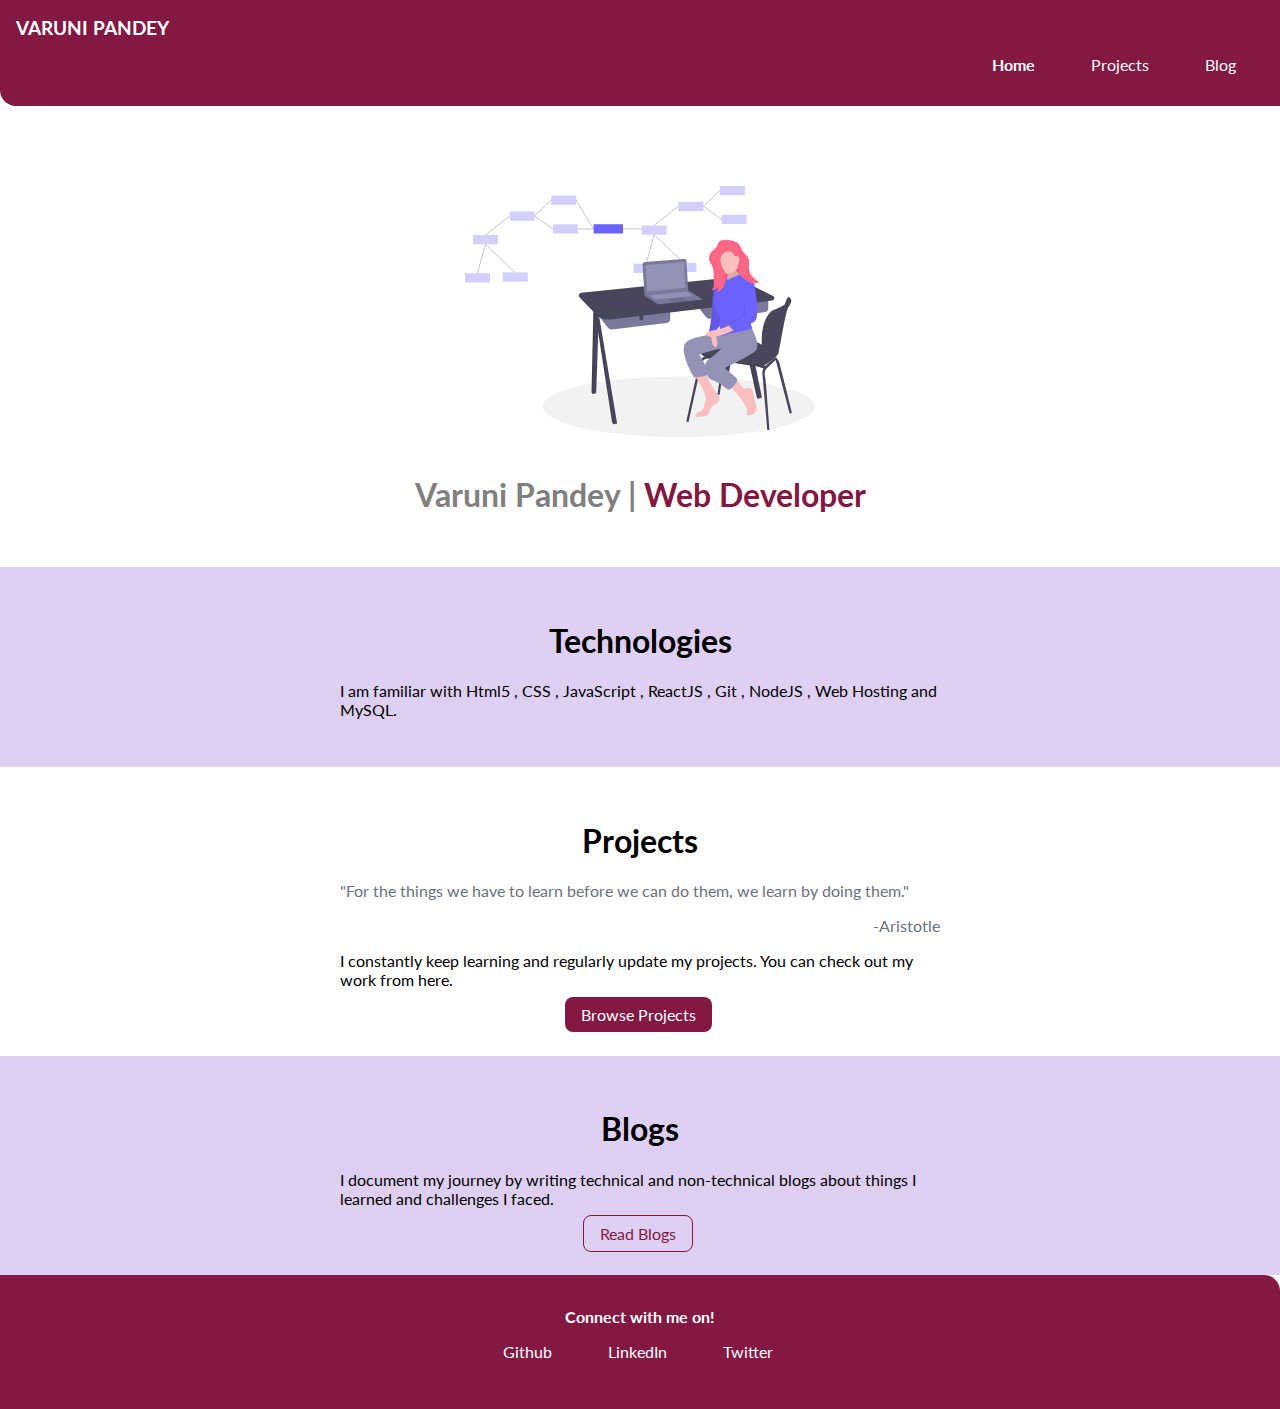
<file: index.html>
<!DOCTYPE html>
<html lang="en">

<head>
    <meta charset="UTF-8">
    <meta name="viewport" content="width=device-width, initial-scale=1.0">
    <meta http-equiv="X-UA-Compatible" content="ie=edge">
    <title>Home | Varuni Pandey</title>
    <link href="style.css" rel="stylesheet">
</head>

<body>
    <nav class="navigation container">
        <div class="nav-brand">VARUNI PANDEY</div>
        <ul class="list-no-bullet nav-pills">
            <li class="list-item-inline">
                <a class="link link-active" href="/index.html">Home</a>
            </li>
            <li class="list-item-inline">
                <a class="link" href="/projects.html">Projects</a>
            </li>
            <li class="list-item-inline">
                <a class="link" href="/blogs.html">Blog</a>
            </li>
        </ul>
    </nav>
    <header class="hero">
        <img class="hero-img" src="/images/software_engineer.svg">
        <h1 class="hero-heading">Varuni Pandey |
            <span class="hero-highlighted"> Web Developer </span>
        </h1>
    </header>
    <section class="section not-white">
        <div class="container container-center">
            <h1>Technologies</h1>
            <p>I am familiar with Html5 , CSS , JavaScript , ReactJS , Git , NodeJS , Web Hosting and MySQL.</p>
        </div>

    </section>
    <section class="section">
        <div class="container container-center">
            <h1>Projects</h1>
            <p class="quote"> "For the things we have to learn before we can do them, we learn by doing them." </p>
            <p class="quote-author">-Aristotle</p>
            <p>I constantly keep learning and regularly update my projects. You can check out my work from here.</p>
            <a class="link link-primary" href="/projects.html">Browse Projects</a>
        </div>

    </section>
    <section class="section not-white">
        <div class="container container-center">
            <h1>Blogs</h1>
            <p>I document my journey by writing technical and non-technical blogs about things I learned and challenges I faced.
                </p>
            <a class="link link-secondary" href="/blogs.html">Read Blogs</a>
        </div>

    </section>

    <footer class="footer">
        <div class="footer-header">
            Connect with me on!
        </div>
        <ul class="list-no-bullet">
            <li class="list-item-inline">
                <a class="link" href="https://github.com/varunipandey/"> Github</a>
            </li>
            <li class="list-item-inline">
                <a class="link" href="https://www.linkedin.com/in/varunipandey/"> LinkedIn</a>
            </li>
            <li class="list-item-inline">
                <a class="link" href="https://twitter.com/VaruniPandey32"> Twitter</a>
            </li>

        </ul>
    </footer>
</body>

</html>
</file>
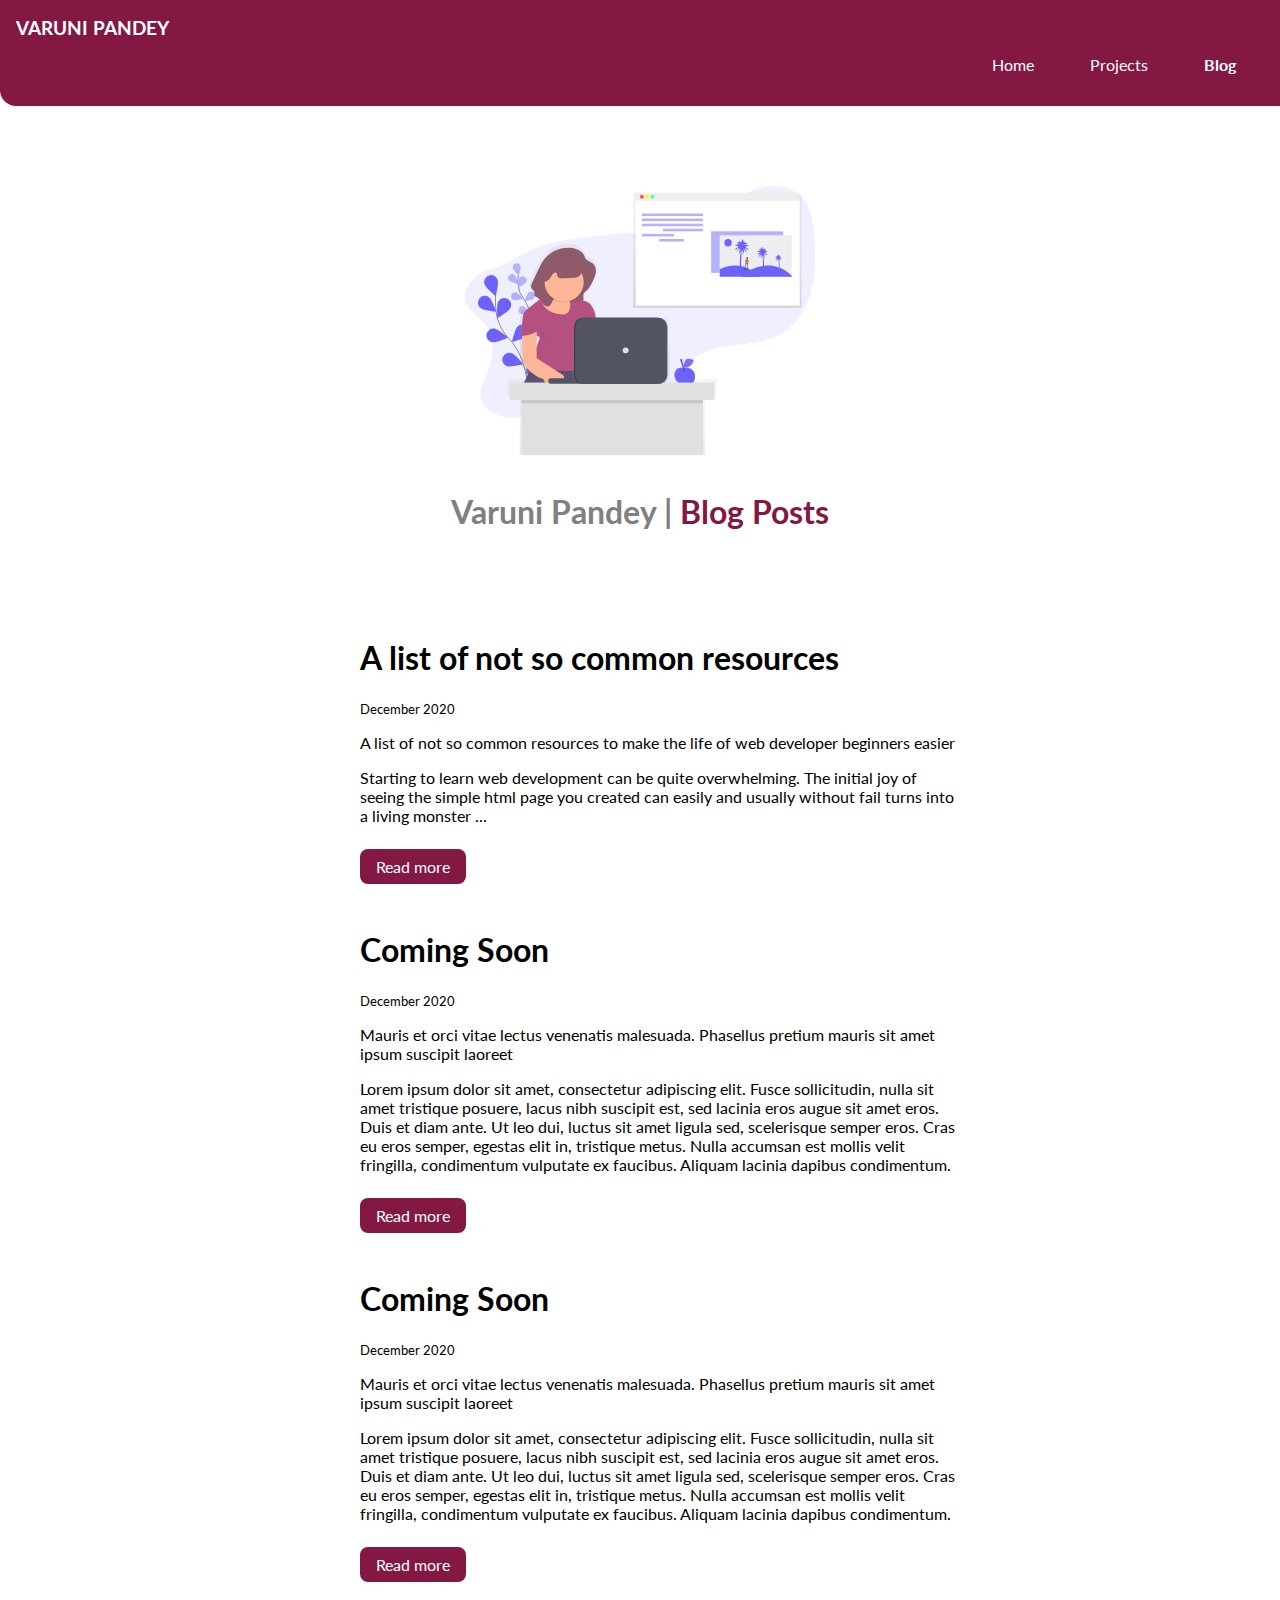
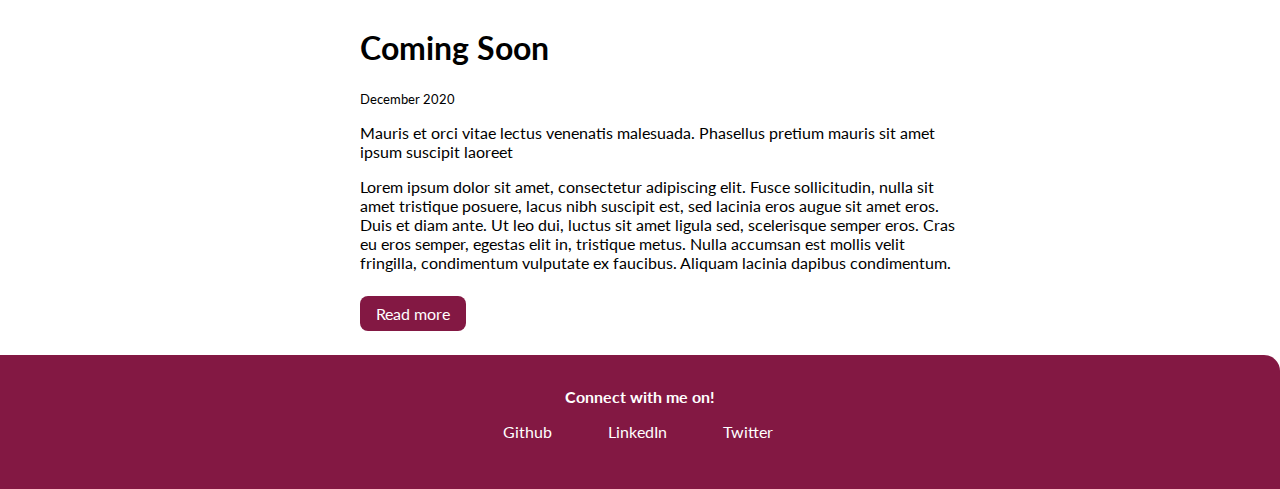
<file: blogs.html>
<!DOCTYPE html>
<html lang="en">

<head>
    <meta charset="UTF-8">
    <meta name="viewport" content="width=device-width, initial-scale=1.0">
    <meta http-equiv="X-UA-Compatible" content="ie=edge">
    <link href="style.css" rel="stylesheet">
    <title>Blogs</title>
</head>

<body>
    <nav class="navigation container">
        <div class="nav-brand">VARUNI PANDEY</div>
        <ul class="list-no-bullet nav-pills">
            <li class="list-item-inline">
                <a class="link" href="/index.html">Home</a>
            </li>
            <li class="list-item-inline">
                <a class="link" href="/projects.html">Projects</a>
            </li>
            <li class="list-item-inline">
                <a class="link link-active" href="/blogs.html">Blog</a>
            </li>
        </ul>
    </nav>
    <header class="hero">
        <img class="hero-img" src="/images/blogging.svg">
        <h1 class="hero-heading">Varuni Pandey |
            <span class="hero-highlighted"> Blog Posts </span>
        </h1>
    </header>


    <ul class="list-no-bullet">
        <li>
            <div class="container container-center space">
                <h1>A list of not so common resources</h1>
                <small>December 2020</small>
                <p> A list of not so common resources to make the life of web developer beginners easier </p>
                <p> Starting to learn web development can be quite overwhelming. The initial joy of seeing the simple html page
                    you created can easily and usually without fail turns into a living monster ...</p>

                <div class="margin-md">
                    <a class="link link-primary" href="/blogs/blogresources.html">Read more</a>
                </div>
            </div>

        </li>
        <li>
            <div class="container container-center space">
                <h1>Coming Soon</h1>
                <small>December 2020</small>
                <p> Mauris et orci vitae lectus venenatis malesuada. Phasellus pretium mauris sit amet ipsum suscipit laoreet
                    </p>
                <p> Lorem ipsum dolor sit amet, consectetur adipiscing elit. Fusce sollicitudin, nulla sit amet tristique posuere,
                    lacus nibh suscipit est, sed lacinia eros augue sit amet eros. Duis et diam ante. Ut leo dui, luctus
                    sit amet ligula sed, scelerisque semper eros. Cras eu eros semper, egestas elit in, tristique metus.
                    Nulla accumsan est mollis velit fringilla, condimentum vulputate ex faucibus. Aliquam lacinia dapibus
                    condimentum. </p>

                <div class="margin-md">
                    <a class="link link-primary" href="/">Read more</a>
                </div>
            </div>

        </li>
        <li>
            <div class="container container-center space">
                <h1>Coming Soon</h1>
                <small>December 2020</small>
                <p> Mauris et orci vitae lectus venenatis malesuada. Phasellus pretium mauris sit amet ipsum suscipit laoreet
                    </p>
                <p> Lorem ipsum dolor sit amet, consectetur adipiscing elit. Fusce sollicitudin, nulla sit amet tristique posuere,
                    lacus nibh suscipit est, sed lacinia eros augue sit amet eros. Duis et diam ante. Ut leo dui, luctus
                    sit amet ligula sed, scelerisque semper eros. Cras eu eros semper, egestas elit in, tristique metus.
                    Nulla accumsan est mollis velit fringilla, condimentum vulputate ex faucibus. Aliquam lacinia dapibus
                    condimentum. </p>

                <div class="margin-md">
                    <a class="link link-primary" href="/">Read more</a>
                </div>
            </div>

        </li>
        <li>
            <div class="container container-center space">
                <h1>Coming Soon</h1>
                <small>December 2020</small>
                <p> Mauris et orci vitae lectus venenatis malesuada. Phasellus pretium mauris sit amet ipsum suscipit laoreet
                    </p>
                <p> Lorem ipsum dolor sit amet, consectetur adipiscing elit. Fusce sollicitudin, nulla sit amet tristique posuere,
                    lacus nibh suscipit est, sed lacinia eros augue sit amet eros. Duis et diam ante. Ut leo dui, luctus
                    sit amet ligula sed, scelerisque semper eros. Cras eu eros semper, egestas elit in, tristique metus.
                    Nulla accumsan est mollis velit fringilla, condimentum vulputate ex faucibus. Aliquam lacinia dapibus
                    condimentum. </p>

                <div class="margin-md">
                    <a class="link link-primary" href="/">Read more</a>
                </div>
            </div>

        </li>
    </ul>



    <footer class="footer">
        <div class="footer-header">
            Connect with me on!
        </div>
        <ul class="list-no-bullet">
            <li class="list-item-inline">
                <a class="link" href="https://github.com/varunipandey/"> Github</a>
            </li>
            <li class="list-item-inline">
                <a class="link" href="https://www.linkedin.com/in/varunipandey/"> LinkedIn</a>
            </li>
            <li class="list-item-inline">
                <a class="link" href="https://twitter.com/VaruniPandey32"> Twitter</a>
            </li>

        </ul>
    </footer>
</body>

</html>
</file>
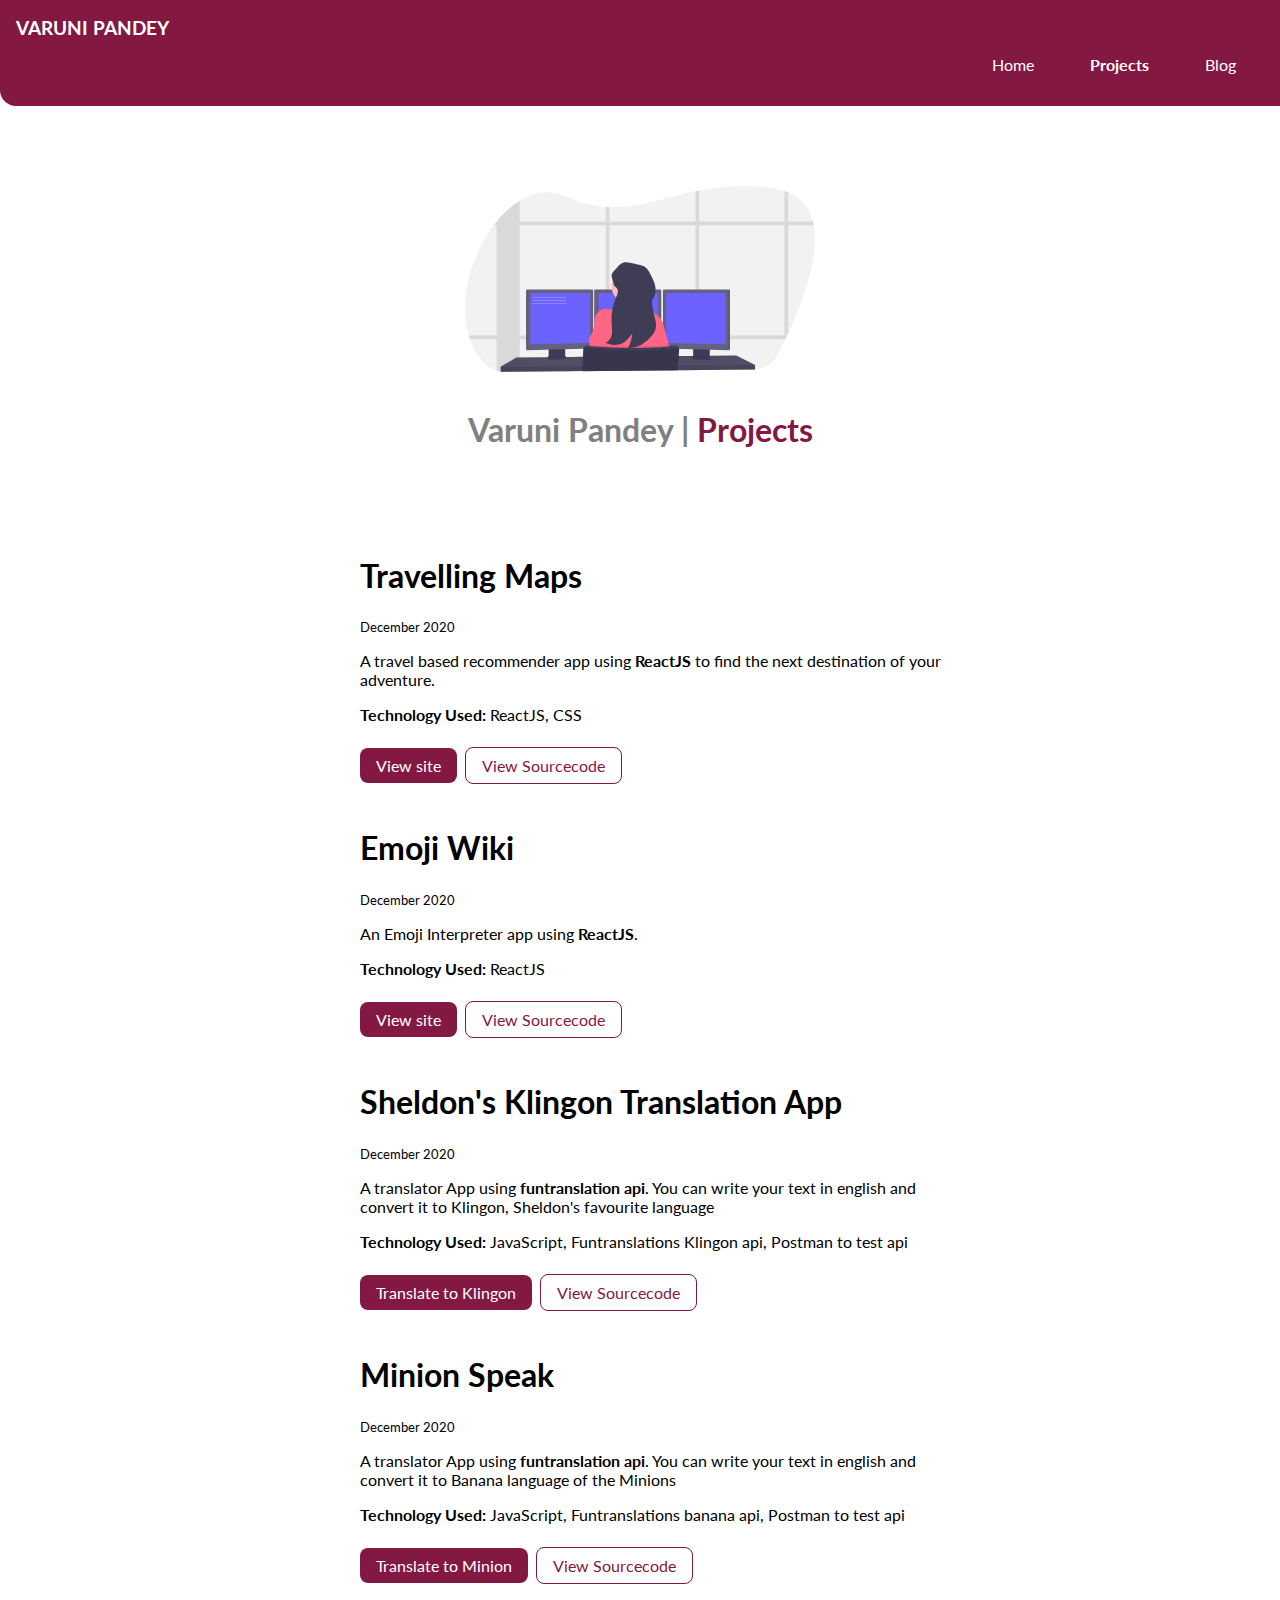
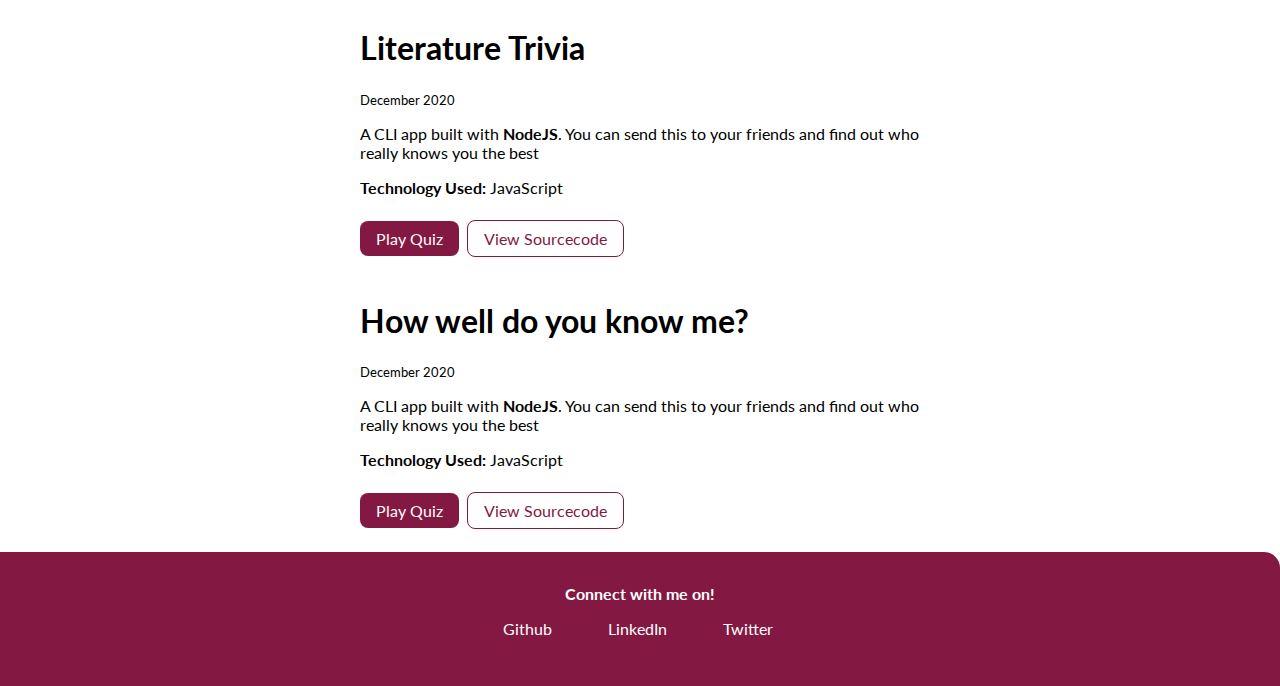
<file: projects.html>
<!DOCTYPE html>
<html lang="en">

<head>
    <meta charset="UTF-8">
    <meta name="viewport" content="width=device-width, initial-scale=1.0">
    <meta http-equiv="X-UA-Compatible" content="ie=edge">
    <link href="style.css" rel="stylesheet">
    <title>Projects</title>
</head>

<body>
    <nav class="navigation container">
        <div class="nav-brand">VARUNI PANDEY</div>
        <ul class="list-no-bullet nav-pills">
            <li class="list-item-inline">
                <a class="link" href="/index.html">Home</a>
            </li>
            <li class="list-item-inline">
                <a class="link link-active" href="/projects.html">Projects</a>
            </li>
            <li class="list-item-inline">
                <a class="link" href="/blogs.html">Blog</a>
            </li>
        </ul>
    </nav>
    <header class="hero">
        <img class="hero-img" src="/images/programmer.svg">
        <h1 class="hero-heading">Varuni Pandey |
            <span class="hero-highlighted"> Projects </span>
        </h1>
    </header>

    <ul class="list-no-bullet">
        <li>
            <div class="container container-center space">
                <h1>Travelling Maps</h1>
                <small>December 2020</small>
                <p> A travel based recommender app using
                    <strong>ReactJS</strong> to find the next destination of your adventure. </p>
                <p>
                    <strong>Technology Used: </strong> ReactJS, CSS</p>
                <div class="margin-md">
                    <a class="link link-primary" href="https://234zt.csb.app/">View site</a>
                    <a class="link link-secondary" href="https://github.com/varunipandey/travellingmaps">View Sourcecode</a>
                </div>
            </div>

        </li>
        <li>
            <div class="container container-center space">
                <h1>Emoji Wiki</h1>
                <small>December 2020</small>
                <p> An Emoji Interpreter app using
                    <strong>ReactJS</strong>. </p>
                <p>
                    <strong>Technology Used: </strong> ReactJS</p>
                <div class="margin-md">
                    <a class="link link-primary" href="https://hz9l2.csb.app/">View site</a>
                    <a class="link link-secondary" href="https://github.com/varunipandey/emoji-wiki">View Sourcecode</a>
                </div>
            </div>

        </li>
        <li>
            <div class="container container-center space">
                <h1>Sheldon's Klingon Translation App</h1>
                <small>December 2020</small>
                <p> A translator App using
                    <strong>funtranslation api</strong>. You can write your text in english and convert it to Klingon, Sheldon's
                    favourite language </p>
                <p>
                    <strong>Technology Used: </strong> JavaScript, Funtranslations Klingon api, Postman to test api</p>
                <div class="margin-md">
                    <a class="link link-primary" href="https://sheldons-klingon.netlify.app/">Translate to Klingon</a>
                    <a class="link link-secondary" href="https://github.com/varunipandey/klingon-translation">View Sourcecode</a>
                </div>
            </div>

        </li>
        <li>
            <div class="container container-center space">
                <h1>Minion Speak</h1>
                <small>December 2020</small>
                <p> A translator App using
                    <strong>funtranslation api</strong>. You can write your text in english and convert it to Banana language of
                    the Minions </p>
                <p>
                    <strong>Technology Used: </strong> JavaScript, Funtranslations banana api, Postman to test api</p>
                <div class="margin-md">
                    <a class="link link-primary" href="https://minion-talk-translation.netlify.app">Translate to Minion</a>
                    <a class="link link-secondary" href="https://github.com/varunipandey/lesson-three-banana">View Sourcecode</a>
                </div>
            </div>

        </li>
        <li>
            <div class="container container-center space">
                <h1>Literature Trivia</h1>
                <small>December 2020</small>
                <p> A CLI app built with
                    <strong>NodeJS</strong>. You can send this to your friends and find out who really knows you the best</p>
                <p>
                    <strong>Technology Used: </strong> JavaScript</p>
                <div class="margin-md">
                    <a class="link link-primary" href="https://repl.it/@VaruniPandey/ngc01h?embed=1&output=1">Play Quiz</a>
                    <a class="link link-secondary" href="https://repl.it/@VaruniPandey/ngc01h#index.js">View Sourcecode</a>
                </div>
            </div>

        </li>
        <li>
            <div class="container container-center space">
                <h1>How well do you know me?</h1>
                <small>December 2020</small>
                <p> A CLI app built with
                    <strong>NodeJS</strong>. You can send this to your friends and find out who really knows you the best</p>
                <p>
                    <strong>Technology Used: </strong> JavaScript</p>
                <div class="margin-md">
                    <a class="link link-primary" href="https://repl.it/@VaruniPandey/ngc01g?embed=1&output=1">Play Quiz</a>
                    <a class="link link-secondary" href="https://repl.it/@VaruniPandey/ngc01g#index.js">View Sourcecode</a>
                </div>
            </div>

        </li>

    </ul>

    <footer class="footer">
        <div class="footer-header">
            Connect with me on!
        </div>
        <ul class="list-no-bullet">
            <li class="list-item-inline">
                <a class="link" href="https://github.com/varunipandey/"> Github</a>
            </li>
            <li class="list-item-inline">
                <a class="link" href="https://www.linkedin.com/in/varunipandey/"> LinkedIn</a>
            </li>
            <li class="list-item-inline">
                <a class="link" href="https://twitter.com/VaruniPandey32"> Twitter</a>
            </li>

        </ul>
    </footer>
</body>

</html>
</file>
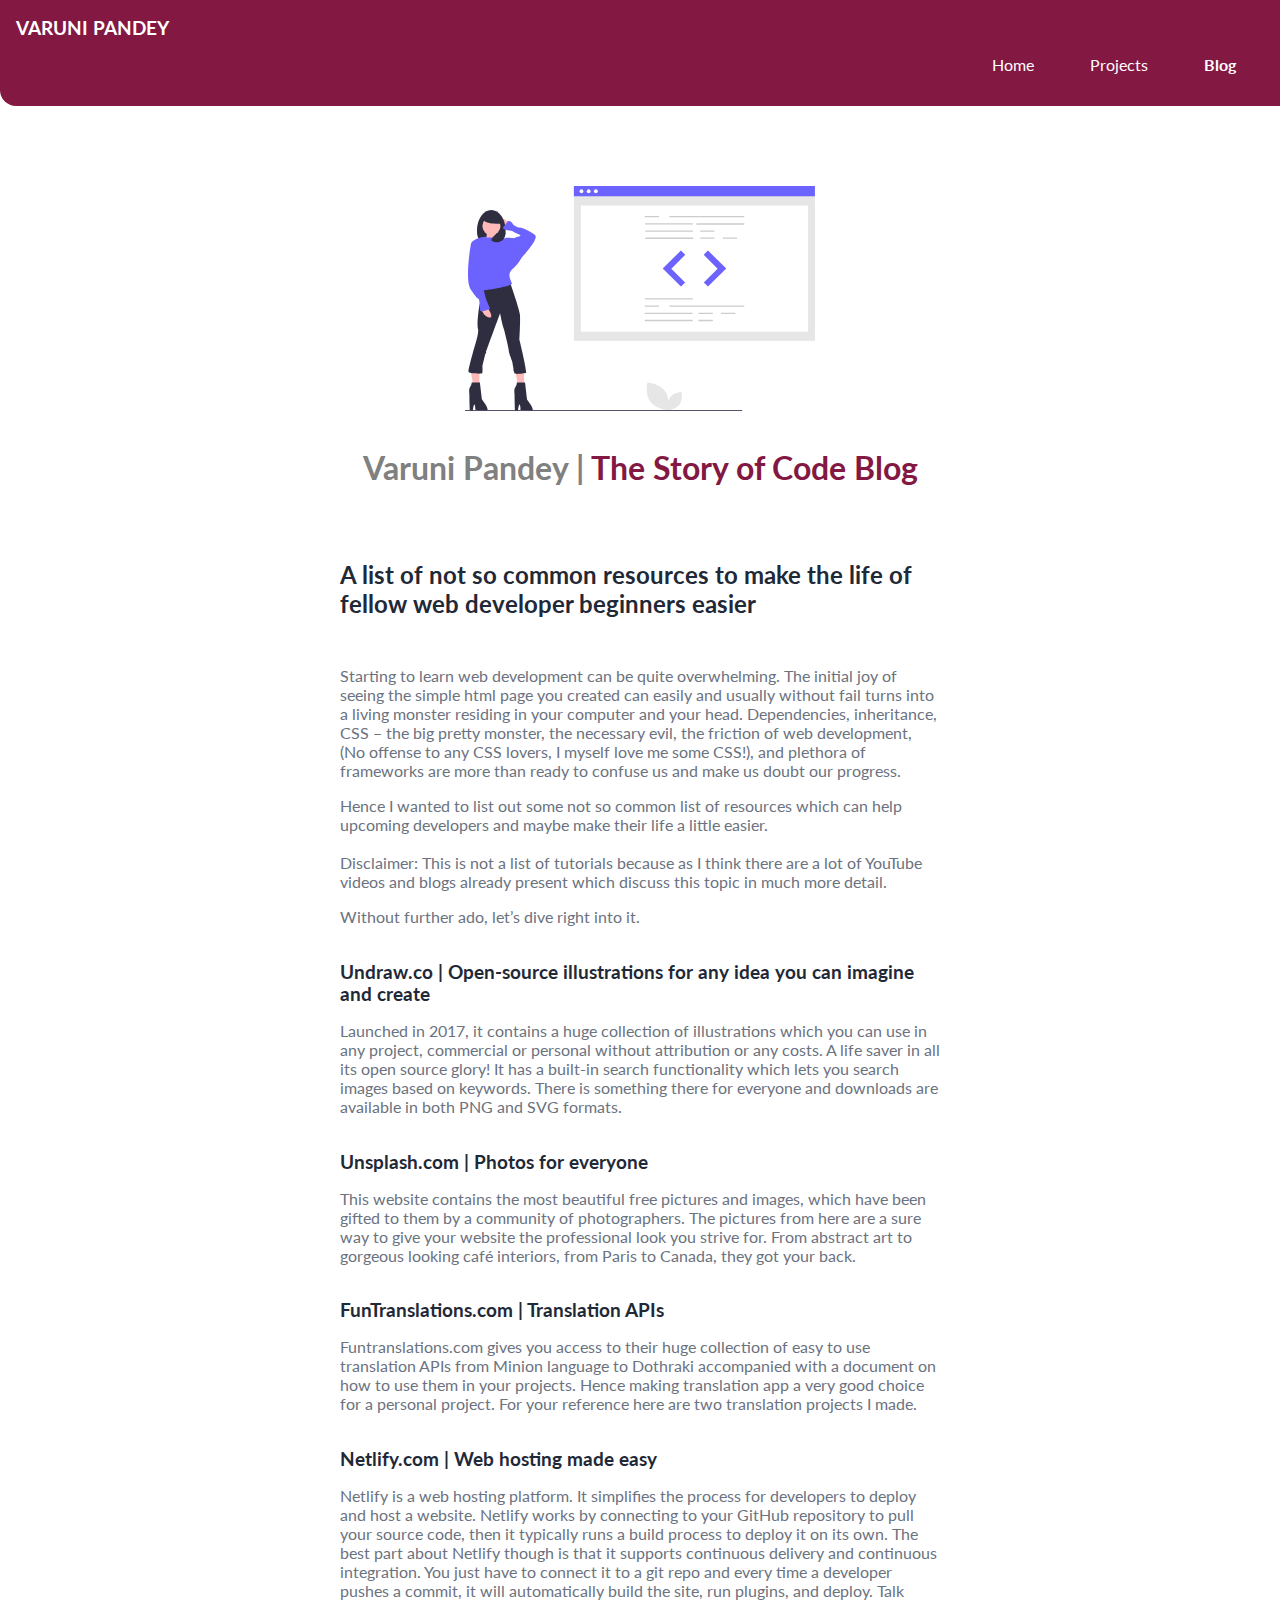
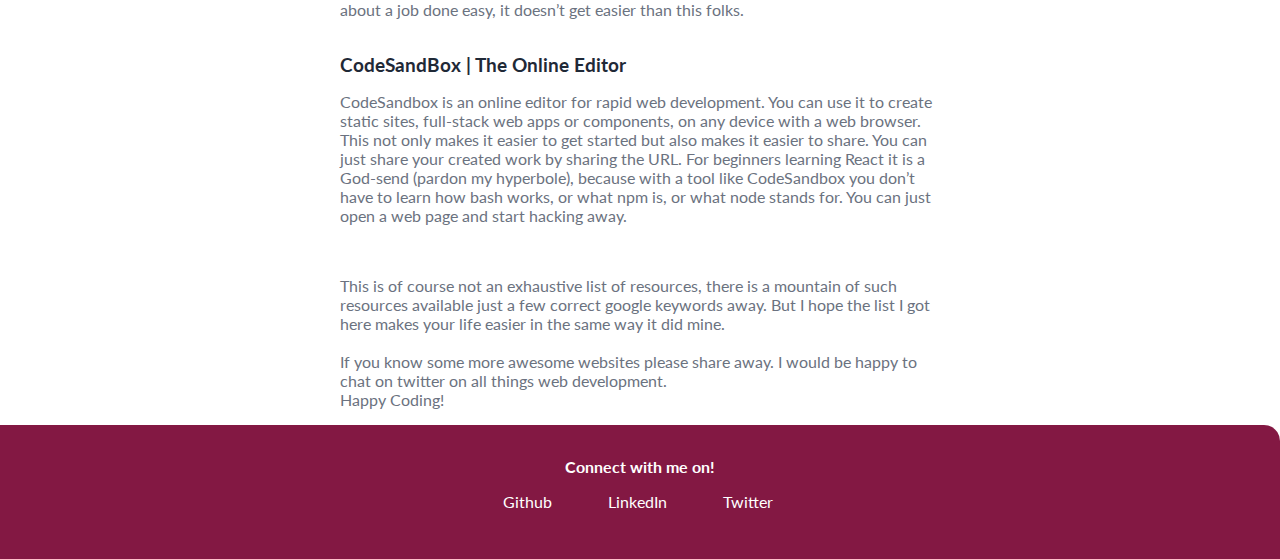
<file: blogs/blogresources.html>
<!DOCTYPE html>
<html lang="en">

<head>
    <meta charset="UTF-8">
    <meta name="viewport" content="width=device-width, initial-scale=1.0">
    <meta http-equiv="X-UA-Compatible" content="ie=edge">
    <link href="../style.css" rel="stylesheet">
    <title>Blog Post</title>
</head>

<body>
    <nav class="navigation container">
        <div class="nav-brand">VARUNI PANDEY</div>
        <ul class="list-no-bullet nav-pills">
            <li class="list-item-inline">
                <a class="link" href="/index.html">Home</a>
            </li>
            <li class="list-item-inline">
                <a class="link" href="/projects.html">Projects</a>
            </li>
            <li class="list-item-inline">
                <a class="link link-active" href="/blogs.html">Blog</a>
            </li>
        </ul>
    </nav>
    <header class="hero">
        <img class="hero-img" src="/images/proud_coder.svg">
        <h1 class="hero-heading">Varuni Pandey |
            <span class="hero-highlighted"> The Story of Code Blog </span>
        </h1>
    </header>

    <div class="container container-center">
        <h2 class="blog-post-heading"> A list of not so common resources to make the life of fellow web developer beginners easier </h2>
        <p class="blog-para">
            Starting to learn web development can be quite overwhelming. The initial joy of seeing the simple html page you created can
            easily and usually without fail turns into a living monster residing in your computer and your head. Dependencies,
            inheritance, CSS – the big pretty monster, the necessary evil, the friction of web development, (No offense
            to any CSS lovers, I myself love me some CSS!), and plethora of frameworks are more than ready to confuse us
            and make us doubt our progress.
        </p>
        <p class="blog-para">
            Hence I wanted to list out some not so common list of resources which can help upcoming developers and maybe make their life
            a little easier.
            <br>
            <br> Disclaimer: This is not a list of tutorials because as I think there are a lot of YouTube videos and blogs already
            present which discuss this topic in much more detail.

        </p>
        <p class="blog-para"> Without further ado, let’s dive right into it. </p>

        <h3 class="blog-para-heading">Undraw.co | Open-source illustrations for any idea you can imagine and create</h3>
        <p class="blog-para"> Launched in 2017, it contains a huge collection of illustrations which you can use in any project, commercial or
            personal without attribution or any costs. A life saver in all its open source glory! It has a built-in search
            functionality which lets you search images based on keywords. There is something there for everyone and downloads
            are available in both PNG and SVG formats.
        </p>

        <h3 class="blog-para-heading">Unsplash.com | Photos for everyone </h3>
        <p class="blog-para"> This website contains the most beautiful free pictures and images, which have been gifted to them by a community of photographers. The pictures from here are a sure way to give your website the professional look you strive for. From abstract art to gorgeous looking café interiors, from Paris to Canada, they got your back.
        </p>

        <h3 class="blog-para-heading">FunTranslations.com | Translation APIs </h3>
        <p class="blog-para"> Funtranslations.com gives you access to their huge collection of easy to use translation APIs from Minion language to Dothraki accompanied with a document on how to use them in your projects. Hence making translation app a very good choice for a personal project.  For your reference here are two translation projects I made. 
        </p>

        <h3 class="blog-para-heading">Netlify.com | Web hosting made easy  </h3>
        <p class="blog-para"> Netlify is a web hosting platform. It simplifies the process for developers to deploy and host a website. Netlify works by connecting to your GitHub repository to pull your source code, then it typically runs a build process to deploy it on its own. The best part about Netlify though is that it supports continuous delivery and continuous integration. You just have to connect it to a git repo and every time a developer pushes a commit, it will automatically build the site, run plugins, and deploy. Talk about a job done easy, it doesn’t get easier than this folks. 
        </p>

        <h3 class="blog-para-heading">CodeSandBox | The Online Editor </h3>
        <p class="blog-para"> CodeSandbox is an online editor for rapid web development. You can use it to create static sites, full-stack web apps or components, on any device with a web browser. This not only makes it easier to get started but also makes it easier to share. You can just share your created work by sharing the URL. For beginners learning React it is a God-send (pardon my hyperbole), because with a tool like CodeSandbox you don’t have to learn how bash works, or what npm is, or what node stands for. You can just open a web page and start hacking away. 
        </p>
        <br>
        <p class="blog-para">This is of course not an exhaustive list of resources, there is a mountain of such resources available just a few correct google keywords away.  But I hope the list I got here makes your life easier in the same way it did mine. <br><br>
                If you know some more awesome websites please share away. I would be happy to chat on twitter on all things web development. <br>
                Happy Coding! 
                
            </p>

    </div>

    <footer class="footer">
        <div class="footer-header">
            Connect with me on!
        </div>
        <ul class="list-no-bullet">
            <li class="list-item-inline">
                <a class="link" href="https://github.com/varunipandey/"> Github</a>
            </li>
            <li class="list-item-inline">
                <a class="link" href="https://www.linkedin.com/in/varunipandey/"> LinkedIn</a>
            </li>
            <li class="list-item-inline">
                <a class="link" href="https://twitter.com/VaruniPandey32"> Twitter</a>
            </li>

        </ul>
    </footer>
</body>

</html>
</file>
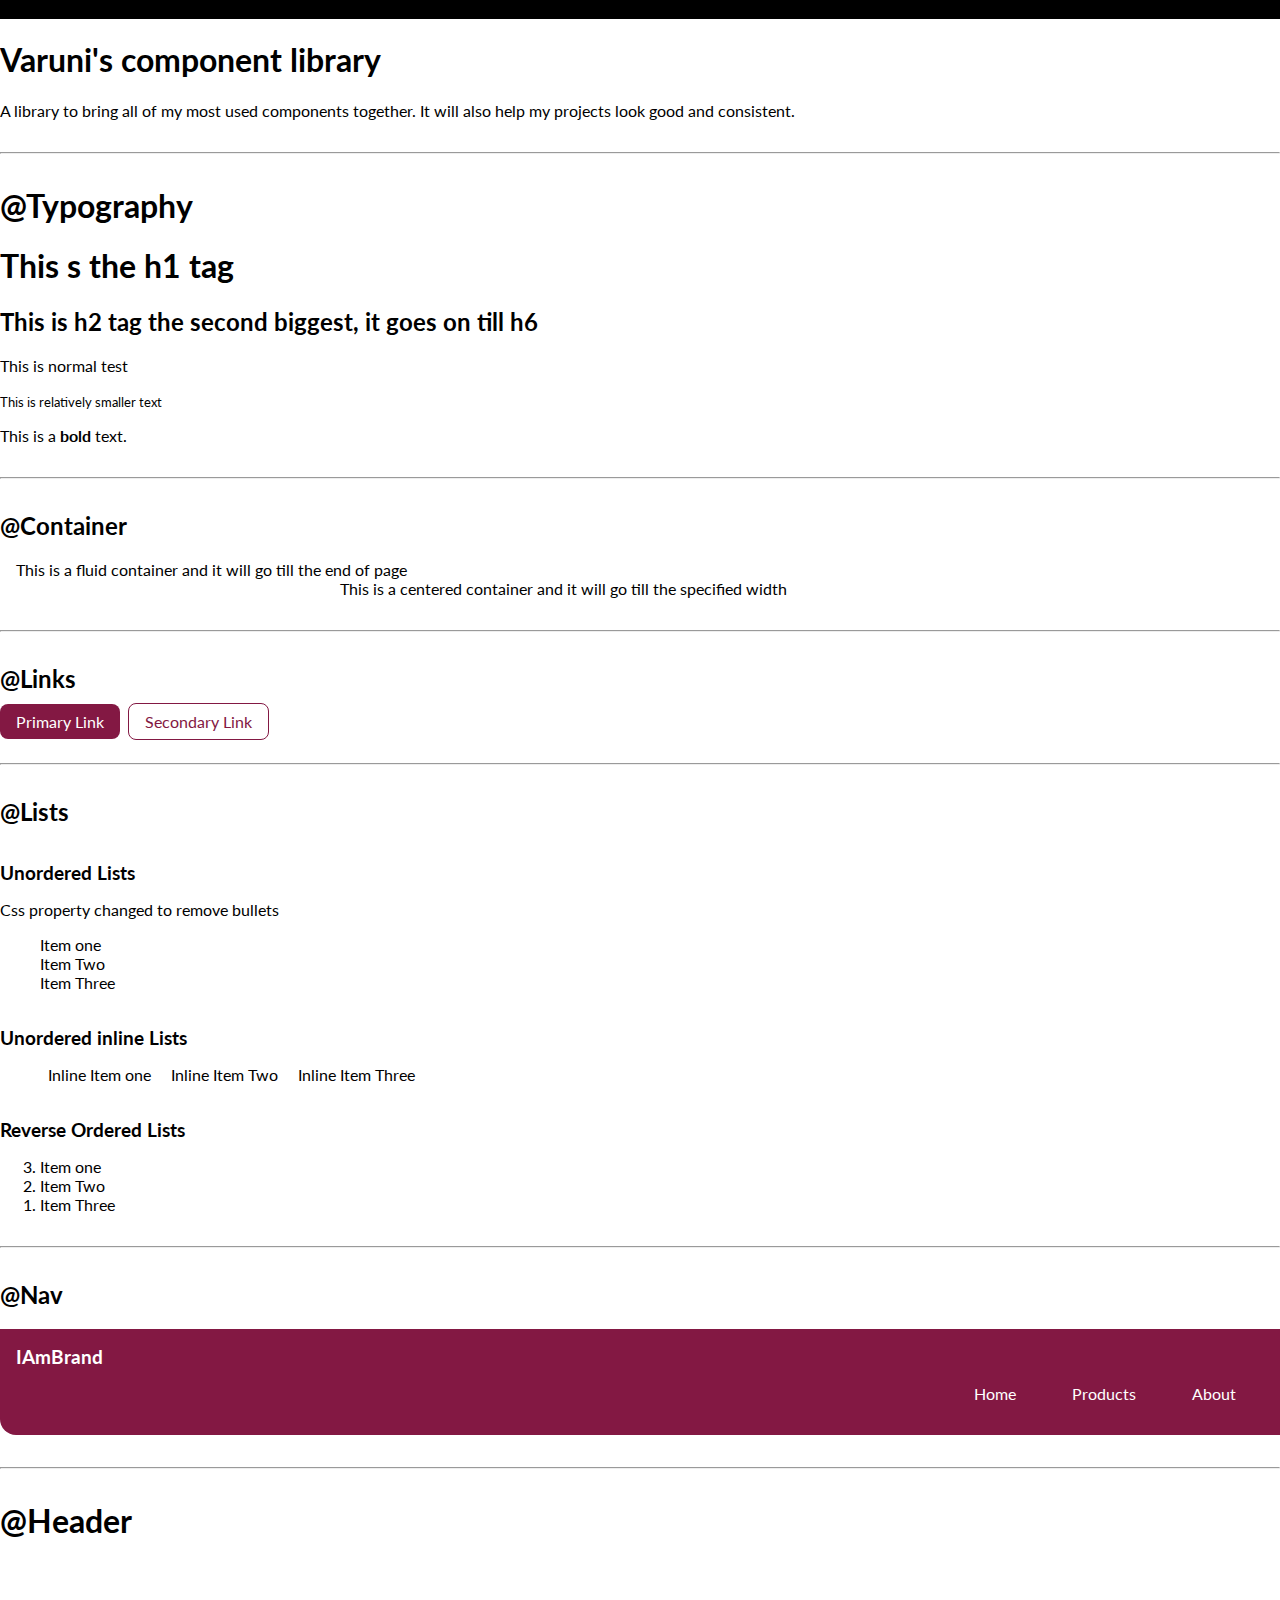
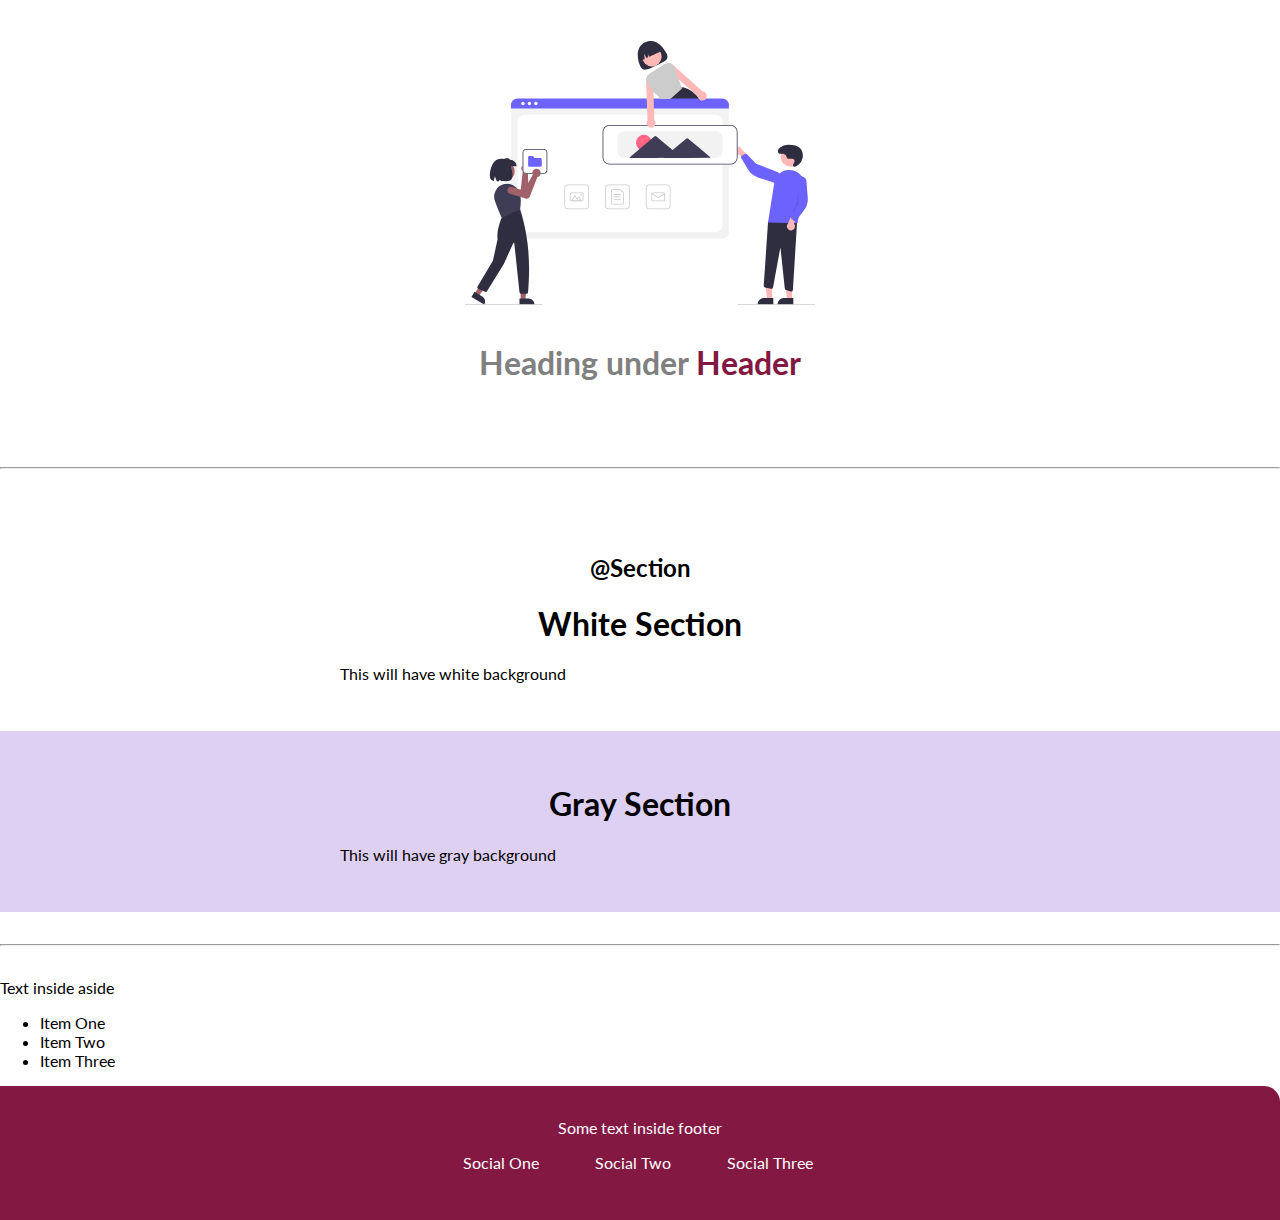
<file: lib/components.html>
<!DOCTYPE html>
<html lang="en">
<head>
    <meta charset="UTF-8">
    <meta name="viewport" content="width=device-width, initial-scale=1.0">
    <meta http-equiv="X-UA-Compatible" content="ie=edge">
    <title>Component Library</title>
    <!-- Css way 1 inside the header -->
    <!-- <style> 
        body {
            background: red;
        }
    </style> -->

    <!-- Third way of doing CSS - linking the style sheet -->
    <link href="../style.css" rel="stylesheet">
</head>
<body>
    <!-- Second type of css usage inline with tags as attributes -->
    <div style="background:black; height: 20%">Type two of using css</div>
    <h1 id ="lib-heading">Varuni's component library</h1>
    <p >A library to bring all of my most used components together. It will also help my projects look good and consistent.</p>
    <hr>
    <h1>@Typography</h1>
    <h1> This s the h1 tag</h1>
    <h2>This is h2 tag the second biggest, it goes on till h6</h2>
    <p>This is normal test</p>
    <small>This is relatively smaller text</small>
    <p>This is a <strong>bold</strong> text.</p>
    <hr>
    <h2>@Container</h2>
    <div class ="container">This is a fluid container and it will go till the end of page </div>
    <div class ="container container-center">This is a centered container and it will go till the specified width</div>
    <hr>
    <h2>@Links</h2>
    <a class = "link link-primary"href="https://www.google.com">Primary Link</a>
    <a class = "link link-secondary"href="/">Secondary Link</a>
    <hr>
    <h2>@Lists</h2>
    <h3> Unordered Lists</h3>
    <p> Css property changed to remove bullets</p>
    <ul class="list-no-bullet">
    <li>Item one</li>
    <li>Item Two</li>
    <li>Item Three</li>
    </ul>

    <h3> Unordered inline Lists</h3>
    <ul>
    <li class="list-item-inline">Inline Item one</li>
    <li class="list-item-inline">Inline Item Two</li>
    <li class="list-item-inline">Inline Item Three</li>
    </ul>

    <h3> Reverse Ordered Lists</h3>
    <ol reversed>
    <li>Item one</li>
    <li>Item Two</li>
    <li>Item Three</li>
    </ol>
    <hr>
    <h2>@Nav</h2>

    <nav class="navigation container">
        <div class="nav-brand">IAmBrand</div>
        <ul class="list-no-bullet nav-pills">
            <li class="list-item-inline">
                <a class="link" href="/index.html">Home</a>
            </li>
            <li class="list-item-inline">
                <a  class="link" href="/">Products</a>
            </li>
            <li class="list-item-inline">
                <a class="link" href="/">About</a>
            </li>
        </ul>
    </nav>
    <hr>
    <h1>@Header</h1>
    <header class="hero">
        <img class= "hero-img" src="/images/web-dev.svg">
        <h1 class="hero-heading">Heading under <span class="hero-highlighted"> Header </span> </h1>
    </header>
    <hr>

    <section class="section">
        <h2>@Section</h2>
        <div class="container container-center">
            <h1>White Section </h1>
            <p>This will have white background</p>
        </div>
        
    </section>
    <section class="section not-white">
        <div class="container container-center">
                <h1>Gray Section </h1>
                <p>This will have gray background</p>
        </div>
        
    </section>
    <hr>
    <aside>
        Text inside aside
        <ul>
            <li>Item One</li>
            <li>Item Two</li>
            <li>Item Three</li>
    </aside>

    <footer class="footer">
        <div>
            Some text inside footer
        </div>
        <ul class="list-no-bullet">
            <li class="list-item-inline"><a class="link" href="/"> Social One</a></li>
            <li class="list-item-inline"><a class="link" href="/"> Social Two</a></li>
            <li class="list-item-inline"><a class="link" href="/"> Social Three</a></li>
            
        </ul>
    </footer>

</body>
</html>
</file>
<file: style.css>
@import url('https://fonts.googleapis.com/css2?family=Lato:wght@400;700&display=swap');
:root {
    --primary-color: #831843;
    --light-gray: #DED0F2;
    --dark-gray:#6B7280;
    --verydark-gray:#1F2937;
}

body {
    font-family: 'Lato', sans-serif;
    margin: 0px;
}

hr {
    margin: 2rem 0rem;
}



.container {
    /* padding-right: 1rem;
    padding-left: 1rem; */
    padding: 0rem 1rem;
}

.container-center {
    max-width: 600px;
    margin: auto;
}

.link {
    text-decoration: none;
    padding: 0.5rem 1rem;
    margin: 2rem 0.25rem 1rem 0rem;
}

.link-primary {
    background-color: var(--primary-color);
    border-radius: 0.5rem;
    color: white;
}

.link-secondary {
    color: var(--primary-color);
    border-radius: 0.5rem;
    border: 1px solid var(--primary-color);
}
.margin-md {
    margin-top: 2rem;
}
/* Look into BEM naming convention */

/* Lists */

.list-no-bullet {
    list-style: none;
}

.list-item-inline {
    display: inline;
    padding: 0rem 0.5rem;
}

.list-no-bullet .space {
    padding: 1rem;
}

.navigation {
    background-color: var(--primary-color);
    color: white;
    padding: 1rem;
    border-bottom-left-radius: 1rem;
}

.navigation .nav-brand {
    font-weight: bold;
    font-size: 1.2rem;
}

.navigation .nav-pills {
    text-align: right;
}

.navigation .link {
    color: white;
}
.navigation .link-active {
    font-weight: bold;
}

.hero {
    padding: 2rem;
    padding-top: 5rem;
    text-align: center;
}

.hero .hero-img {
    max-width: 350px;
    display: block;
    margin: auto;
}

.hero .hero-heading {
    padding-top: 1rem;
    color: gray;
}

.hero .hero-heading .hero-highlighted {
    color: var(--primary-color);
}

.section {
    padding: 2rem;
    text-align: center;
}


/* .section h1 {
    text-align: center;
} */
.section p {
    text-align: left;
}

.not-white {
    background-color: var(--light-gray);
}

.footer {
    background-color: var(--primary-color);
    padding: 2rem 1rem;
    text-align: center;
    color: white;
    border-top-right-radius: 1rem;
}

.footer .link {
    color: white;
}

.footer ul {
    padding-inline-start: 0px;
}
.footer .footer-header {
    font-weight: bold;
}
.quote {
    color: var(--dark-gray);
}
.section .quote-author {
    color: var(--dark-gray);
    text-align: right;
}

.blog-para {
    color:var(--dark-gray);
}

.blog-post-heading {
    color:var(--verydark-gray);
    padding-bottom: 1.75rem;
}

h3 {
    margin-bottom: 0px;
    padding-top: 1rem;
}
.blog-para-heading{
    color:var(--verydark-gray);
}
</file>
